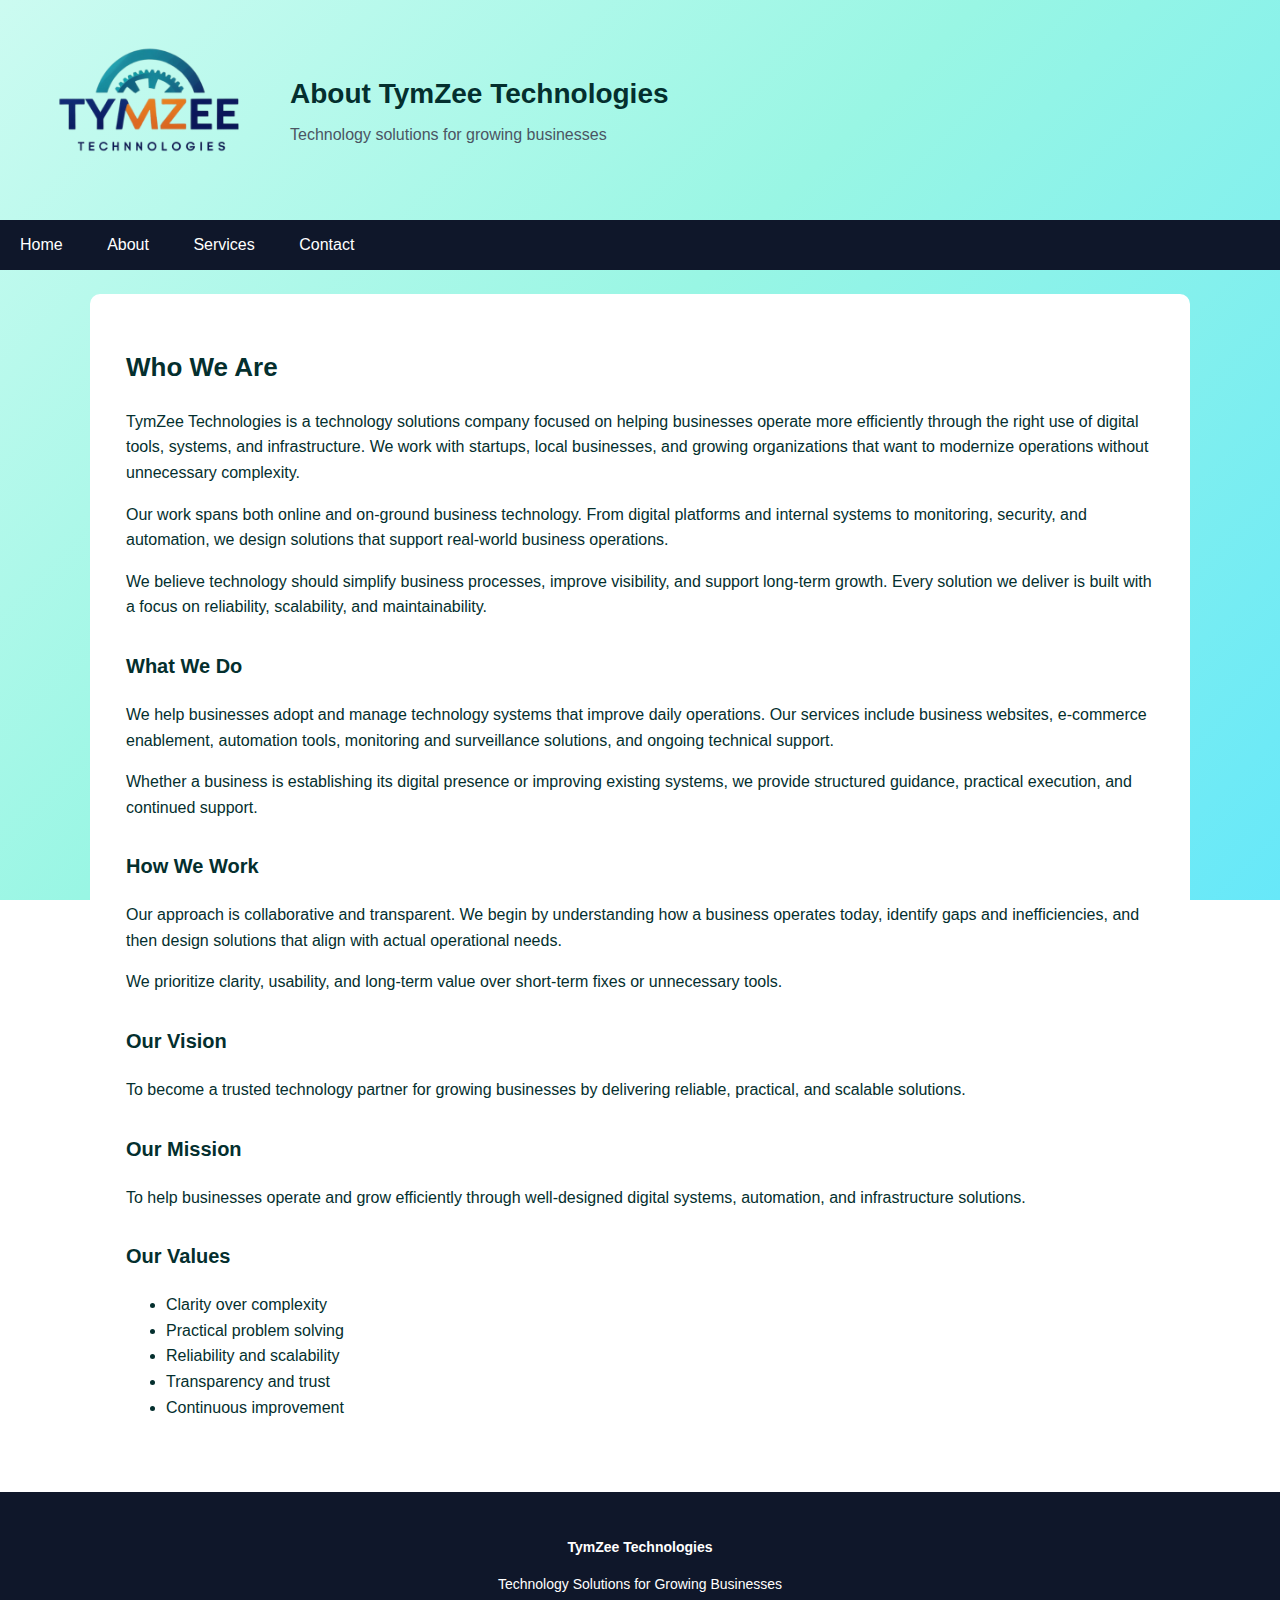
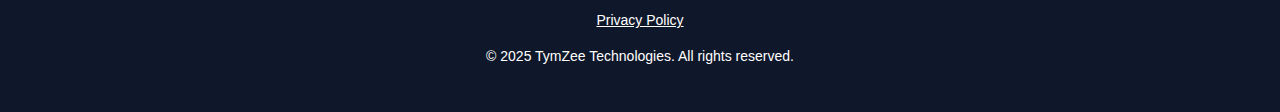
<file: about.html>
<!DOCTYPE html>
<html lang="en">
<head>
  <meta charset="UTF-8">
  <meta name="viewport" content="width=device-width, initial-scale=1.0">

  <title>About Us | TymZee Technologies</title>

  <meta name="description" content="Learn about TymZee Technologies, a technology solutions company helping businesses improve operations through digital systems, automation, and infrastructure.">
  <meta name="keywords" content="about TymZee Technologies, technology solutions company, business automation, ecommerce enablement, IT services">
  <meta name="author" content="TymZee Technologies">

  <link rel="stylesheet" href="style.css">
  <link rel="icon" type="image/png" href="favicon.png">
</head>

<body>

<header class="site-header">
  <div class="header-inner">
    <img src="assets/logo.png" alt="TymZee Technologies" class="logo">
    <div class="header-text">
      <h1>About TymZee Technologies</h1>
      <p>Technology solutions for growing businesses</p>
    </div>
  </div>
</header>

<nav>
  <a href="index.html">Home</a>
  <a href="about.html">About</a>
  <a href="services.html">Services</a>
  <a href="contact.html">Contact</a>
</nav>

<section>
  <h2>Who We Are</h2>

  <p>
    TymZee Technologies is a technology solutions company focused on helping
    businesses operate more efficiently through the right use of digital tools,
    systems, and infrastructure. We work with startups, local businesses, and
    growing organizations that want to modernize operations without unnecessary
    complexity.
  </p>

  <p>
    Our work spans both online and on-ground business technology. From digital
    platforms and internal systems to monitoring, security, and automation, we
    design solutions that support real-world business operations.
  </p>

  <p>
    We believe technology should simplify business processes, improve visibility,
    and support long-term growth. Every solution we deliver is built with a focus
    on reliability, scalability, and maintainability.
  </p>

  <h3>What We Do</h3>
  <p>
    We help businesses adopt and manage technology systems that improve daily
    operations. Our services include business websites, e-commerce enablement,
    automation tools, monitoring and surveillance solutions, and ongoing
    technical support.
  </p>

  <p>
    Whether a business is establishing its digital presence or improving existing
    systems, we provide structured guidance, practical execution, and continued
    support.
  </p>

  <h3>How We Work</h3>
  <p>
    Our approach is collaborative and transparent. We begin by understanding how
    a business operates today, identify gaps and inefficiencies, and then design
    solutions that align with actual operational needs.
  </p>

  <p>
    We prioritize clarity, usability, and long-term value over short-term fixes
    or unnecessary tools.
  </p>

  <h3>Our Vision</h3>
  <p>
    To become a trusted technology partner for growing businesses by delivering
    reliable, practical, and scalable solutions.
  </p>

  <h3>Our Mission</h3>
  <p>
    To help businesses operate and grow efficiently through well-designed digital
    systems, automation, and infrastructure solutions.
  </p>

  <h3>Our Values</h3>
  <ul>
    <li>Clarity over complexity</li>
    <li>Practical problem solving</li>
    <li>Reliability and scalability</li>
    <li>Transparency and trust</li>
    <li>Continuous improvement</li>
  </ul>
</section>

<footer>
  <p><strong>TymZee Technologies</strong></p>
  <p>Technology Solutions for Growing Businesses</p>

  <p>
    <a href="privacy.html" style="color:#ffffff; text-decoration:underline;">
      Privacy Policy
    </a>
  </p>

  <p>© 2025 TymZee Technologies. All rights reserved.</p>
</footer>


</body>
</html>
</file>
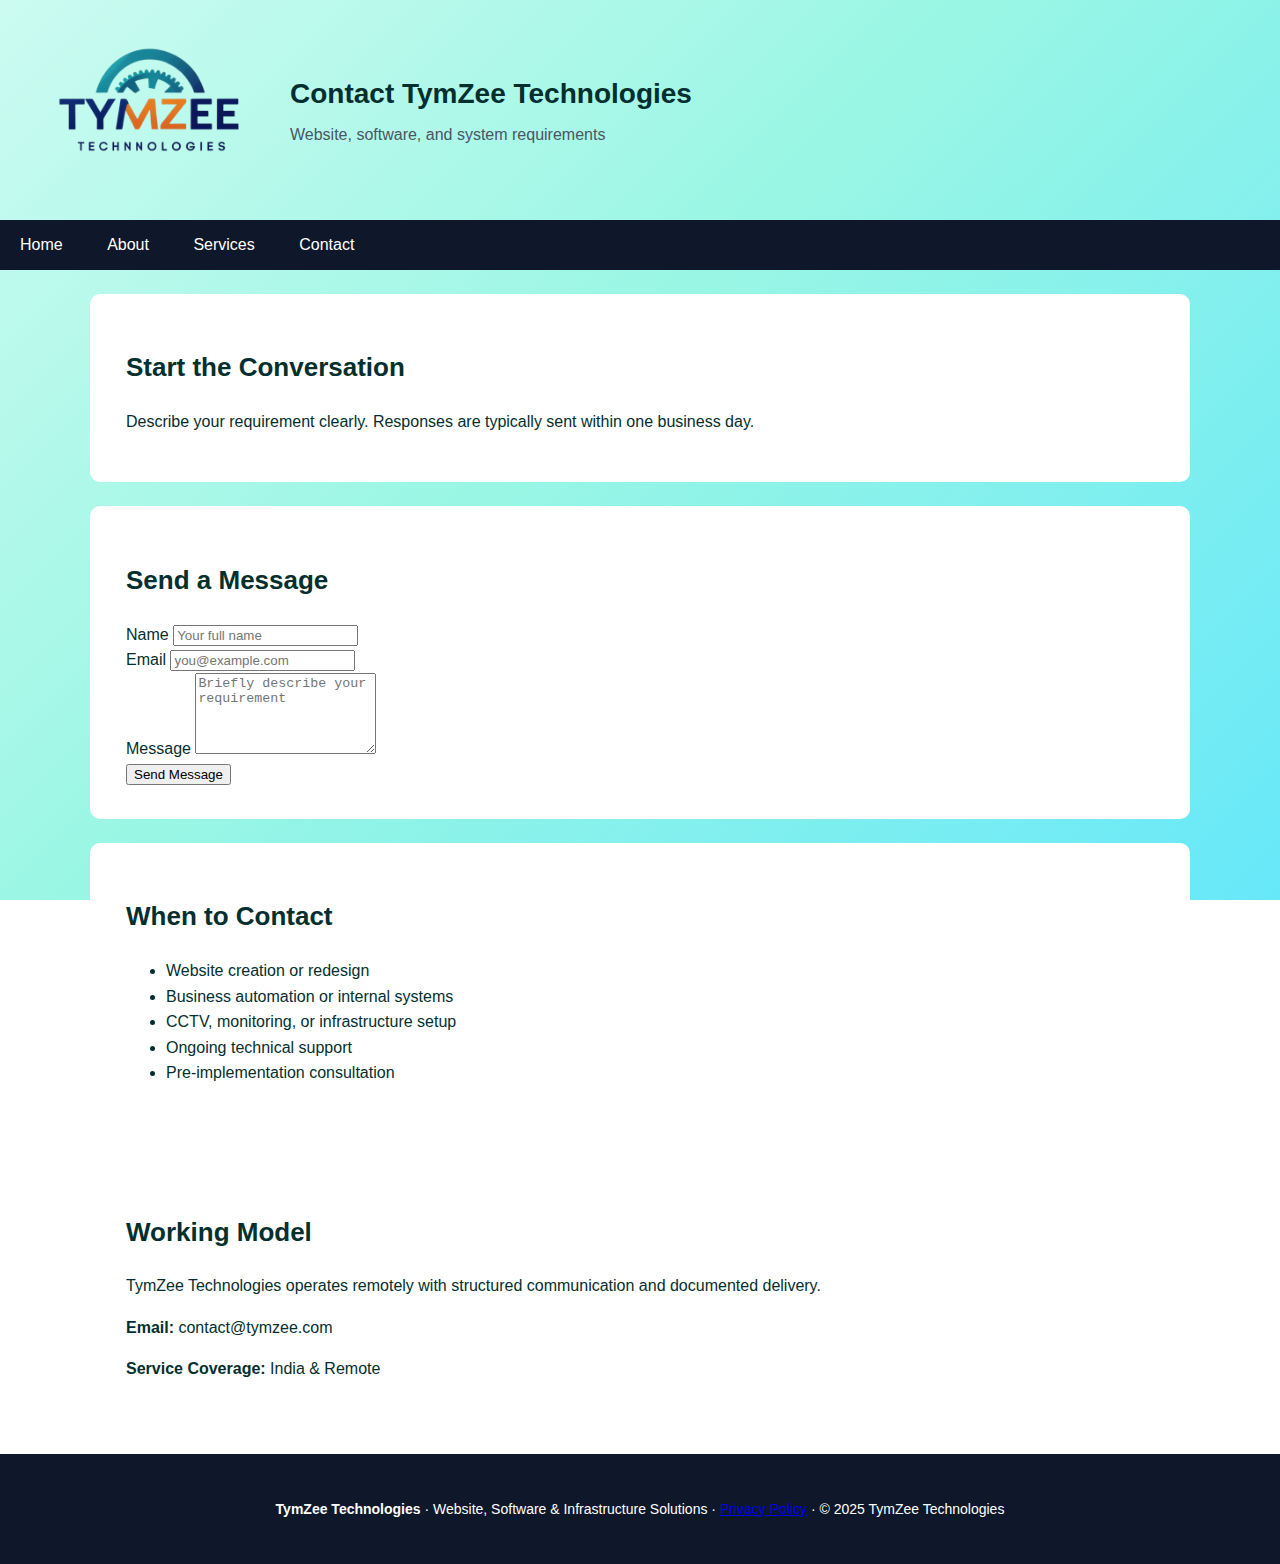
<file: contact.html>
<!DOCTYPE html>
<html lang="en">
<head>
  <meta charset="UTF-8">
  <meta name="viewport" content="width=device-width, initial-scale=1.0">

  <title>Contact TymZee Technologies | Business Technology Partner</title>

  <meta name="description" content="Contact TymZee Technologies for website development, software systems, automation, and IT infrastructure solutions.">
  <meta name="keywords" content="contact TymZee Technologies, website development contact, business automation, IT services">
  <meta name="author" content="TymZee Technologies">
  <meta name="robots" content="index, follow">

  <link rel="preconnect" href="https://fonts.googleapis.com">
  <link rel="preconnect" href="https://fonts.gstatic.com" crossorigin>
  <link href="https://fonts.googleapis.com/css2?family=Inter:wght@300;400;500;600;700&display=swap" rel="stylesheet">

  <link rel="stylesheet" href="style.css">
  <link rel="icon" type="image/png" href="favicon.png">
</head>

<body>

<header class="site-header">
  <div class="header-inner">
    <img src="assets/logo.png" alt="TymZee Technologies logo" class="logo">
    <div class="header-text">
      <h1>Contact TymZee Technologies</h1>
      <p>Website, software, and system requirements</p>
    </div>
  </div>
</header>

<nav>
  <a href="index.html">Home</a>
  <a href="about.html">About</a>
  <a href="services.html">Services</a>
  <a href="contact.html" class="active">Contact</a>
</nav>

<section>
  <h2>Start the Conversation</h2>
  <p>
    Describe your requirement clearly. Responses are typically sent within one
    business day.
  </p>
</section>

<section id="message">
  <h2>Send a Message</h2>

  <!-- SECURE FORM (NO mailto, NO warning) -->
  <form
    action="https://formspree.io/f/xojjaepe"
    method="POST"
  >

    <div class="form-group">
      <label>Name</label>
      <input
        type="text"
        name="name"
        placeholder="Your full name"
        required
      >
    </div>

    <div class="form-group">
      <label>Email</label>
      <input
        type="email"
        name="email"
        placeholder="you@example.com"
        required
      >
    </div>

    <div class="form-group">
      <label>Message</label>
      <textarea
        name="message"
        rows="5"
        placeholder="Briefly describe your requirement"
        required
      ></textarea>
    </div>

    <!-- Disable Formspree captcha -->
    <input type="hidden" name="_captcha" value="false">

    <button type="submit" class="btn-primary">
      Send Message
    </button>

  </form>
</section>

<section>
  <h2>When to Contact</h2>
  <ul>
    <li>Website creation or redesign</li>
    <li>Business automation or internal systems</li>
    <li>CCTV, monitoring, or infrastructure setup</li>
    <li>Ongoing technical support</li>
    <li>Pre-implementation consultation</li>
  </ul>
</section>

<section>
  <h2>Working Model</h2>
  <p>
    TymZee Technologies operates remotely with structured communication and
    documented delivery.
  </p>

  <p><strong>Email:</strong> contact@tymzee.com</p>
  <p><strong>Service Coverage:</strong> India & Remote</p>
</section>

<footer>
  <p>
    <strong>TymZee Technologies</strong> ·
    Website, Software & Infrastructure Solutions ·
    <a href="privacy.html">Privacy Policy</a>
    · © 2025 TymZee Technologies
  </p>
</footer>

</body>
</html>
</file>
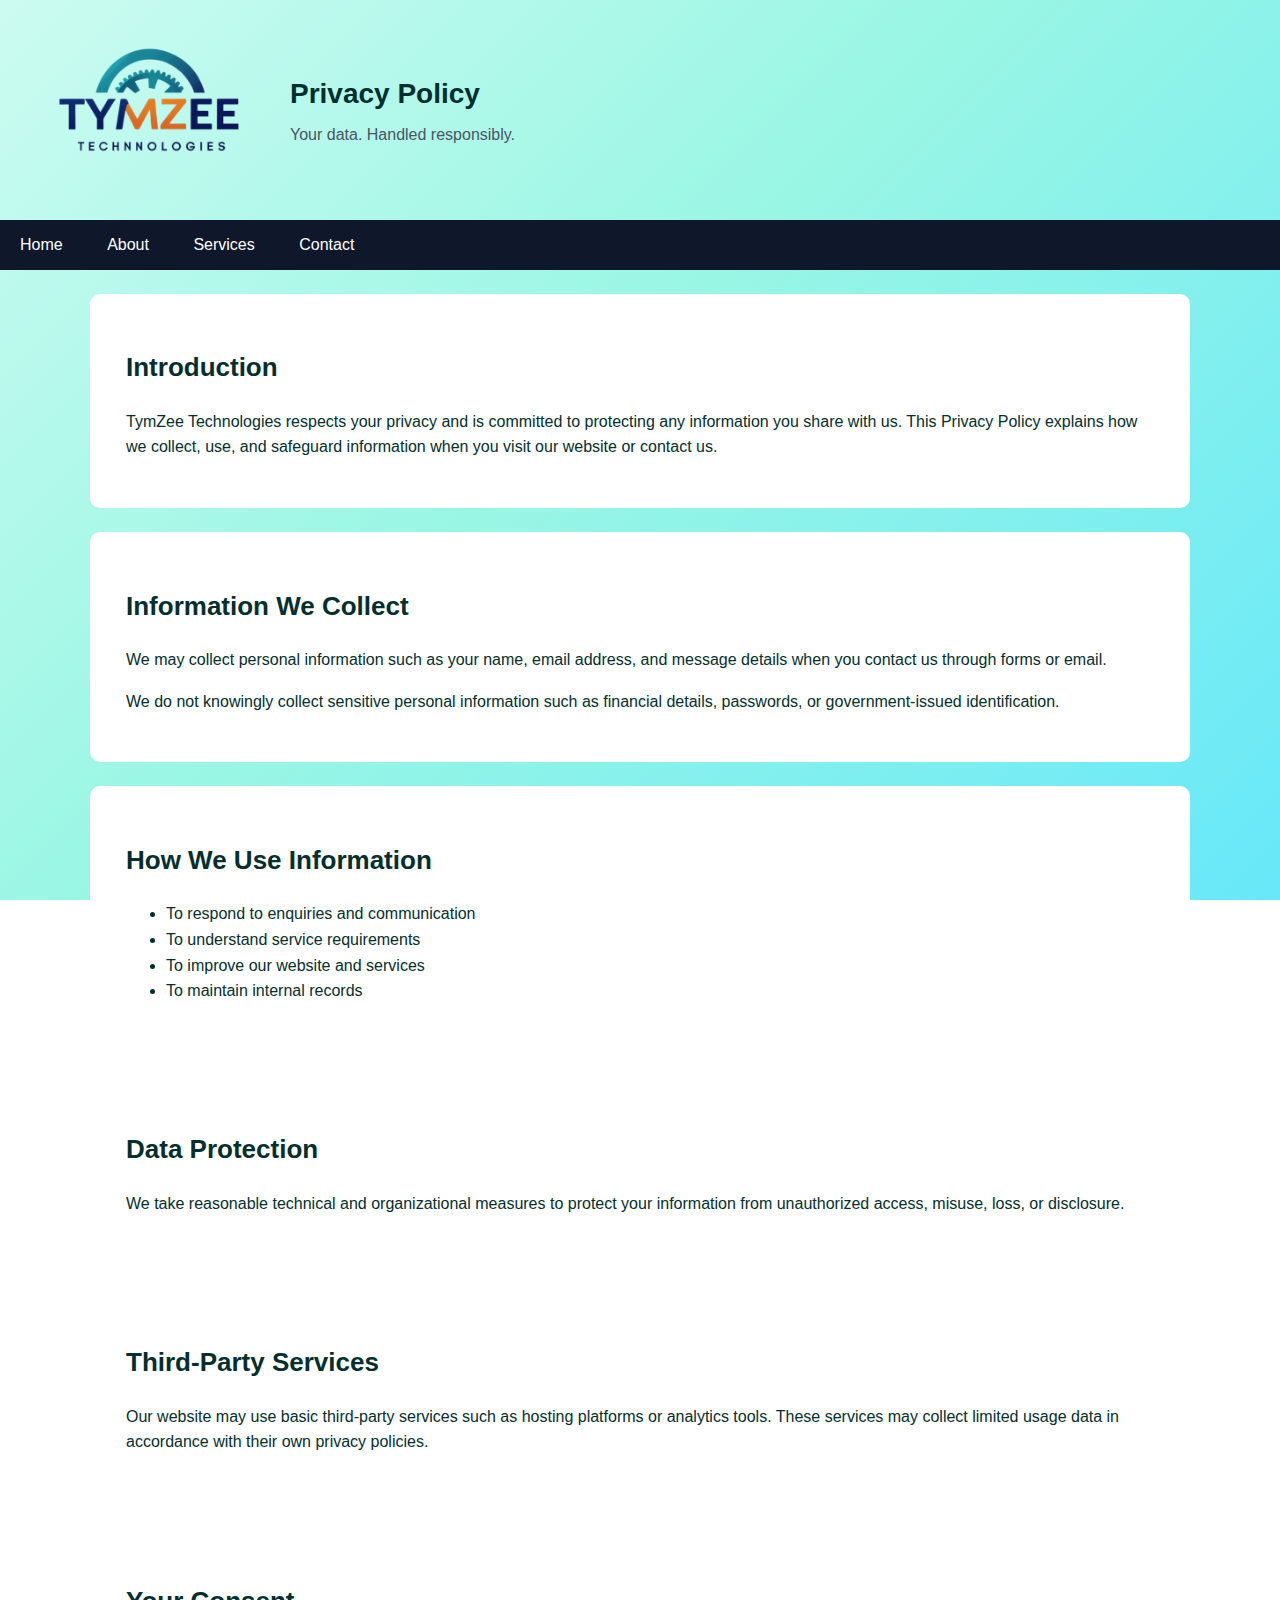
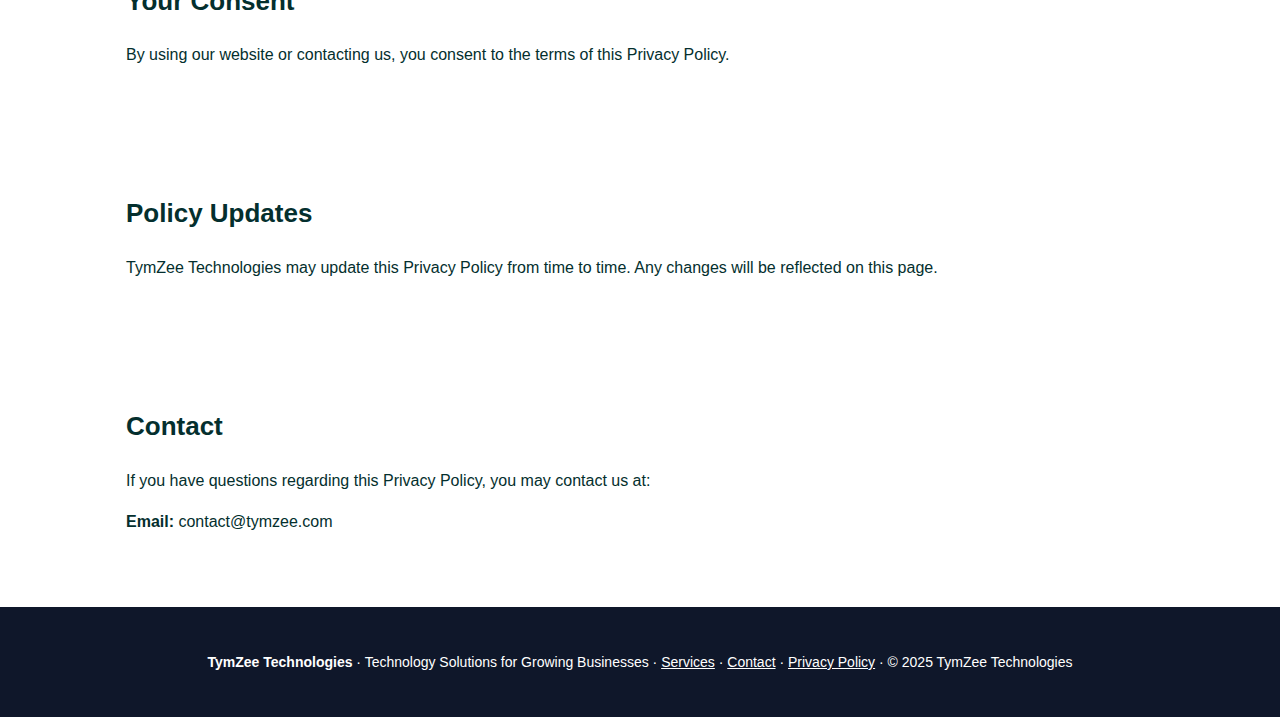
<file: privacy.html>
<!DOCTYPE html>
<html lang="en">
<head>
  <meta charset="UTF-8">
  <meta name="viewport" content="width=device-width, initial-scale=1.0">

  <title>Privacy Policy | TymZee Technologies</title>

  <meta name="description" content="Privacy Policy of TymZee Technologies explaining how we collect, use, and protect personal information shared through our website.">
  <meta name="author" content="TymZee Technologies">
  <meta name="robots" content="index, follow">

  <!-- Google Font: Inter -->
  <link rel="preconnect" href="https://fonts.googleapis.com">
  <link rel="preconnect" href="https://fonts.gstatic.com" crossorigin>
  <link href="https://fonts.googleapis.com/css2?family=Inter:wght@300;400;500;600;700&display=swap" rel="stylesheet">

  <link rel="stylesheet" href="style.css">
  <link rel="icon" type="image/png" href="favicon.png">
</head>

<body>

<header class="site-header">
  <div class="header-inner">
    <img src="assets/logo.png" alt="TymZee Technologies logo" class="logo">
    <div class="header-text">
      <h1>Privacy Policy</h1>
      <p>Your data. Handled responsibly.</p>
    </div>
  </div>
</header>

<nav>
  <a href="index.html">Home</a>
  <a href="about.html">About</a>
  <a href="services.html">Services</a>
  <a href="contact.html">Contact</a>
</nav>

<section>
  <h2>Introduction</h2>
  <p>
    TymZee Technologies respects your privacy and is committed to protecting any
    information you share with us. This Privacy Policy explains how we collect,
    use, and safeguard information when you visit our website or contact us.
  </p>
</section>

<section>
  <h2>Information We Collect</h2>
  <p>
    We may collect personal information such as your name, email address, and
    message details when you contact us through forms or email.
  </p>

  <p>
    We do not knowingly collect sensitive personal information such as financial
    details, passwords, or government-issued identification.
  </p>
</section>

<section>
  <h2>How We Use Information</h2>
  <ul>
    <li>To respond to enquiries and communication</li>
    <li>To understand service requirements</li>
    <li>To improve our website and services</li>
    <li>To maintain internal records</li>
  </ul>
</section>

<section>
  <h2>Data Protection</h2>
  <p>
    We take reasonable technical and organizational measures to protect your
    information from unauthorized access, misuse, loss, or disclosure.
  </p>
</section>

<section>
  <h2>Third-Party Services</h2>
  <p>
    Our website may use basic third-party services such as hosting platforms or
    analytics tools. These services may collect limited usage data in accordance
    with their own privacy policies.
  </p>
</section>

<section>
  <h2>Your Consent</h2>
  <p>
    By using our website or contacting us, you consent to the terms of this
    Privacy Policy.
  </p>
</section>

<section>
  <h2>Policy Updates</h2>
  <p>
    TymZee Technologies may update this Privacy Policy from time to time. Any
    changes will be reflected on this page.
  </p>
</section>

<section>
  <h2>Contact</h2>
  <p>
    If you have questions regarding this Privacy Policy, you may contact us at:
  </p>
  <p><strong>Email:</strong> contact@tymzee.com</p>
</section>

<footer>
  <p>
    <strong>TymZee Technologies</strong> ·
    Technology Solutions for Growing Businesses ·
    <a href="services.html" style="color:#ffffff; text-decoration:underline;">Services</a> ·
    <a href="contact.html" style="color:#ffffff; text-decoration:underline;">Contact</a> ·
    <a href="privacy.html" style="color:#ffffff; text-decoration:underline;">Privacy Policy</a>
    · © 2025 TymZee Technologies
  </p>
</footer>

</body>
</html>
</file>
<file: style.css>
* {
  box-sizing: border-box;
}

body {
  margin: 0;
  font-family: "Segoe UI", Arial, sans-serif;
  color: #042f2e;
  line-height: 1.6;

  background: linear-gradient(
    135deg,
    #ccfbf1 0%,
    #99f6e4 45%,
    #67e8f9 100%
  );
  background-attachment: fixed;
}


.header-inner {
  max-width: 1200px;
  margin: auto;
  display: flex;
  align-items: center;
  gap: 30px;
}

.logo {
  max-width: 220px;
  height: auto;
}

.header-text h1 {
  margin: 0;
  font-size: 28px;
  font-weight: 600;
}

.header-text p {
  margin: 5px 0 0;
  color: #4b5563;
}

/* NAV */
nav {
  background: #0f172a;
  padding: 12px 0;
}

nav a {
  color: #ffffff;
  margin: 0 20px;
  text-decoration: none;
  font-weight: 500;
}

nav a:hover {
  text-decoration: underline;
}

/* SECTIONS */
section {
  max-width: 1100px;
  margin: 24px auto;        /* reduces gap between sections */
  padding: 32px 36px;      /* reduces inner space */
}

section {
  background: #ffffff;
  border-radius: 10px;
}

section h2 {
  font-size: 26px;
  margin-bottom: 20px;
}

section h3 {
  margin-top: 30px;
  font-size: 20px;
}

/* SERVICES BLOCK */
.service {
  padding: 20px 0;
  border-bottom: 1px solid #e5e7eb;
}

/* FOOTER */
footer {
  background: #0f172a;
  color: #ffffff;
  text-align: center;
  padding: 30px 20px;
  font-size: 14px;
}

/* RESPONSIVE */
@media (max-width: 768px) {
  .header-inner {
    flex-direction: column;
    align-items: flex-start;
  }

  nav {
    text-align: center;
  }

  nav a {
    display: inline-block;
    margin: 8px 12px;
  }
}
</file>
